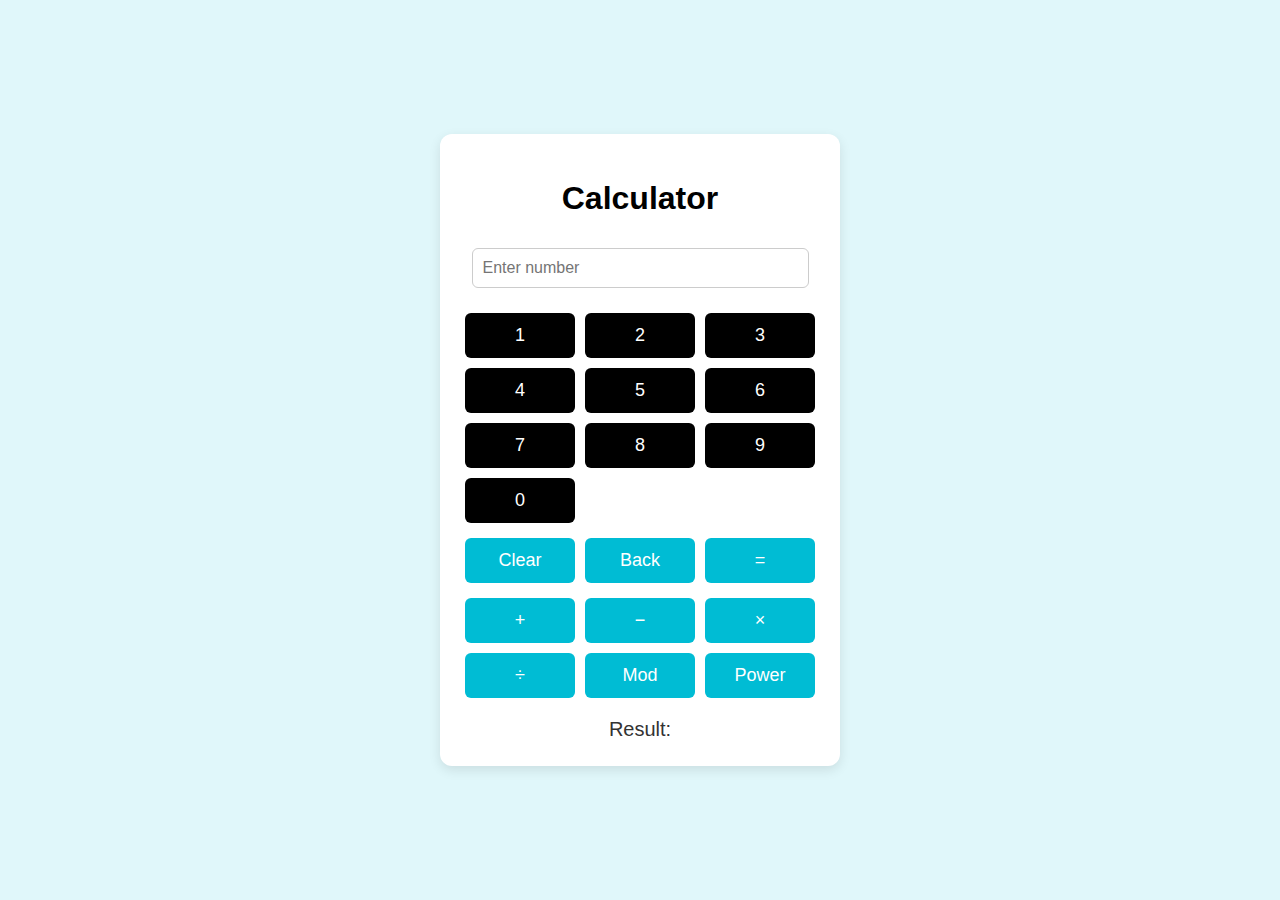
<file: Calculator using JS/index.html>
<!DOCTYPE html>
<html lang="en">
<head>
    <meta charset="UTF-8">
    <title>Calculator</title>
    <link rel="stylesheet" href="style.css">
</head>
<body>
    <div id="container">
        <h1>Calculator</h1>
        <input type="text" id="display" placeholder="Enter number" readonly>

        <div class="button-grid" id="number-buttons"></div>

        <div class="button-grid">
            <button id="clear">Clear</button>
            <button id="back">Back</button>
            <button id="equals">=</button>
        </div>

        <div class="button-grid">
            <button onclick="calculate('+')">+</button>
            <button onclick="calculate('-')">−</button>
            <button onclick="calculate('*')">×</button>
            <button onclick="calculate('/')">÷</button>
            <button onclick="calculate('mod')">Mod</button>
            <button onclick="calculate('power')">Power</button>
        </div>

        <div id="result">Result:</div>
    </div>

    <script src="myjs.js"></script>
</body>
</html>
</file>
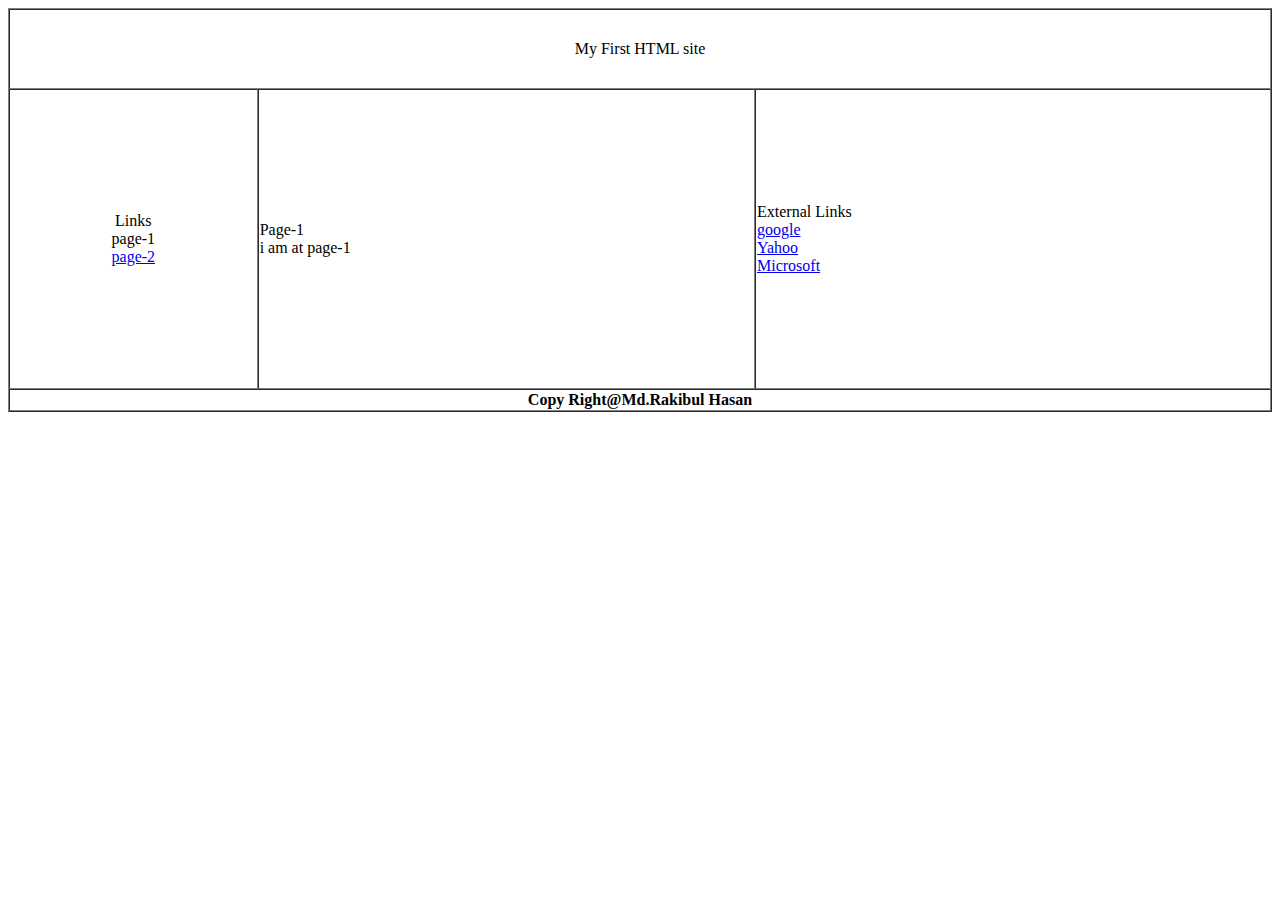
<file: LAB_TASK_1/page1.html>
<html>
<head>
<title>HOME PAGE</title>
</head>
<body>

<table border="1" cellspacing="0" width="100%">

<tr height="80px">
	<td align="center" colspan="3">My First HTML site </td>

</tr>

<tr height="300px">
	<td align="center">Links 
		<br>  page-1  
		<br> <a href="page2.html"> page-2 </a> </td>
	<td>Page-1 
		<br>i am at page-1 </td>
	<td>External Links 
		<br> <a href="https://www.google.com/"> google </a>
		<br> <a href="https://mail.yahoo.com/"> Yahoo </a>
		<br> <a href="https://www.microsoft.com/"> Microsoft </a>
	</td>
	
</tr>	
<tr>
	<th colspan="3">Copy Right@Md.Rakibul Hasan</th>
</tr>


	



</table>

</body>
</html>
</file>
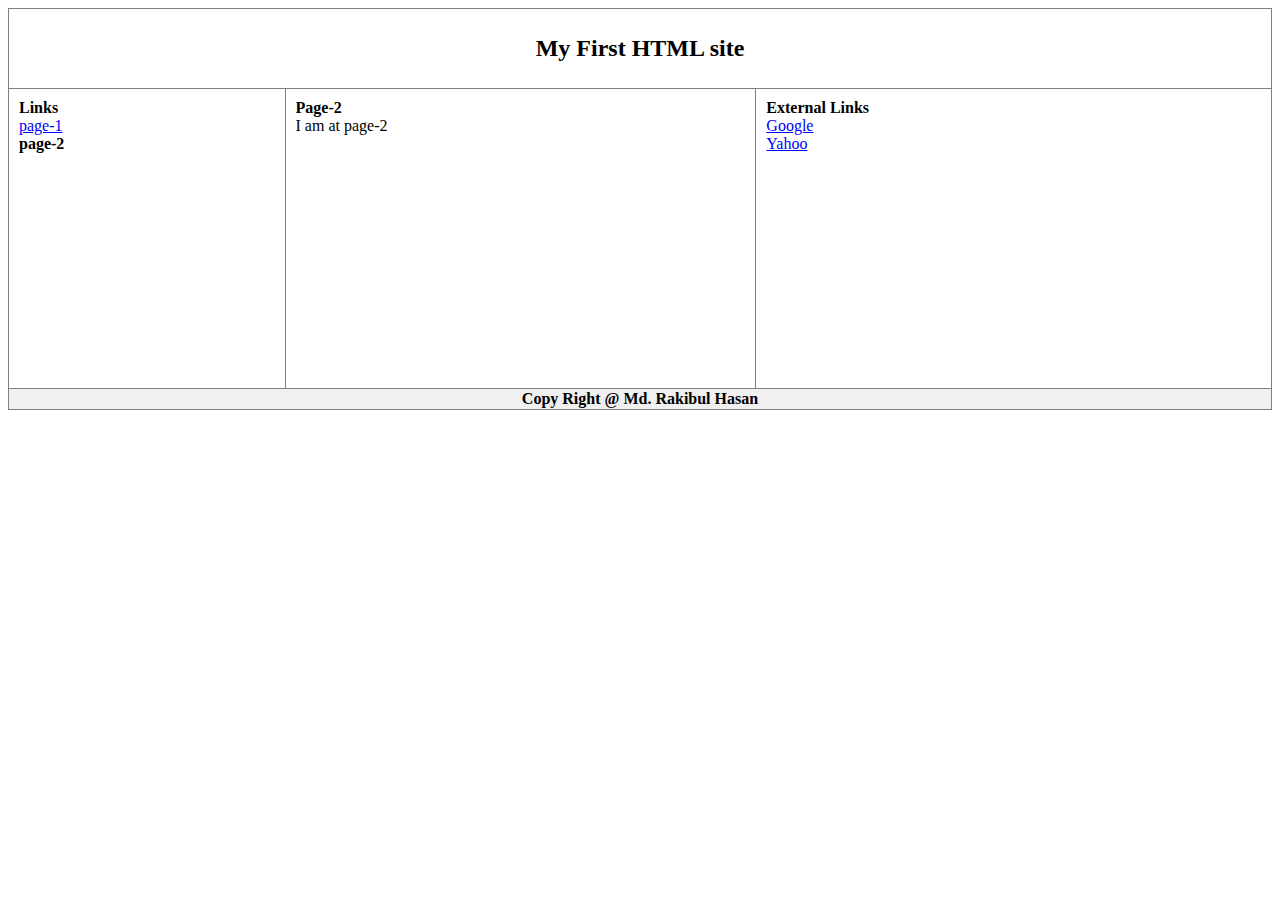
<file: LAB_TASK_1/page2.html>
<html>
<head>
<title>Page 2</title>
</head>
<body>

<table border="1" cellspacing="0" width="100%" style="border-collapse: collapse; width:100%;">
  <tr style="height:80px;">
    <td align="center" colspan="3" style="font-size: 24px; font-weight: bold;">My First HTML site</td>
  </tr>

  <tr style="height:300px;">
    <td style="vertical-align: top; padding:10px;">
      <b>Links</b> 
      <br> <a href="page1.html" style="color:blue">page-1</a> 
      <br> <span style="font-weight: bold;">page-2</span>
    </td>

    <td style="vertical-align: top; padding:10px;">
      <b>Page-2</b> 
      <br> I am at page-2
    </td>

    <td style="vertical-align: top; padding:10px;">
      <b>External Links</b> 
      <br> <a href="https://www.google.com/" style="color:blue">Google</a> 
      <br> <a href="https://mail.yahoo.com/" style="color:blue">Yahoo</a>  
    </td>
  </tr>

  <tr>
    <th colspan="3" style="background-color: #f0f0f0;">Copy Right @ Md. Rakibul Hasan</th>
  </tr>
</table>

</body>
</html>
</file>
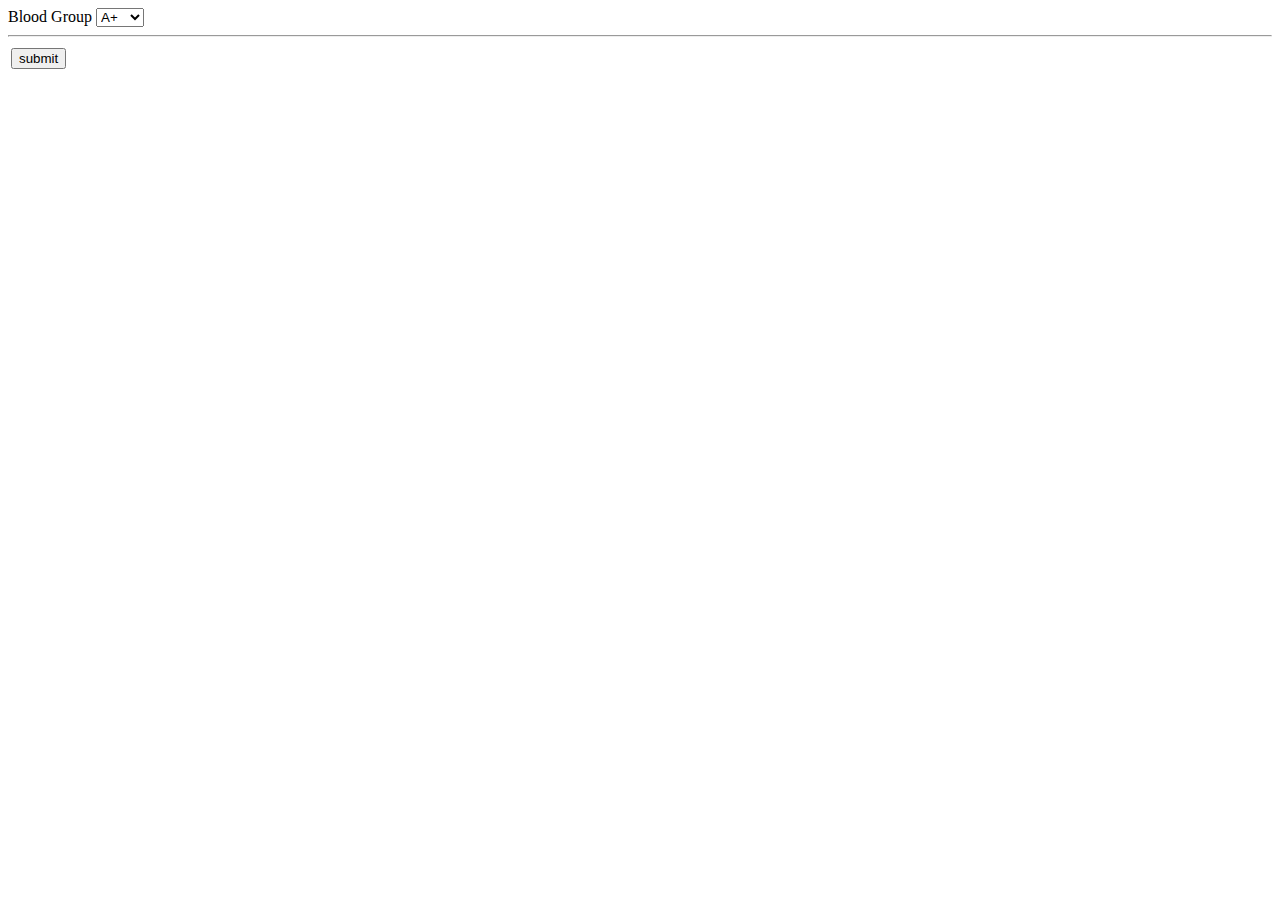
<file: LAB_TASK_2/bloodgroup.html>
<html>
<head>
<title></title>
</head>
<body>

<form method ="" acoution="">
   Blood Group
   <select name="">
      <option value="">A+</option>
      <option value="">A-</option>
      <option value="">AB+</option>
      <option value="">AB-</option>
      <option value="">O+</option>
      <option value="">O-</option>
      </select>
      <hr></hr>
<table>
<tr>
 
<td> <input type="submit" name="submit" value="submit"> </td>
</tr>
</table>

</form>
</body>
</html>
</file>
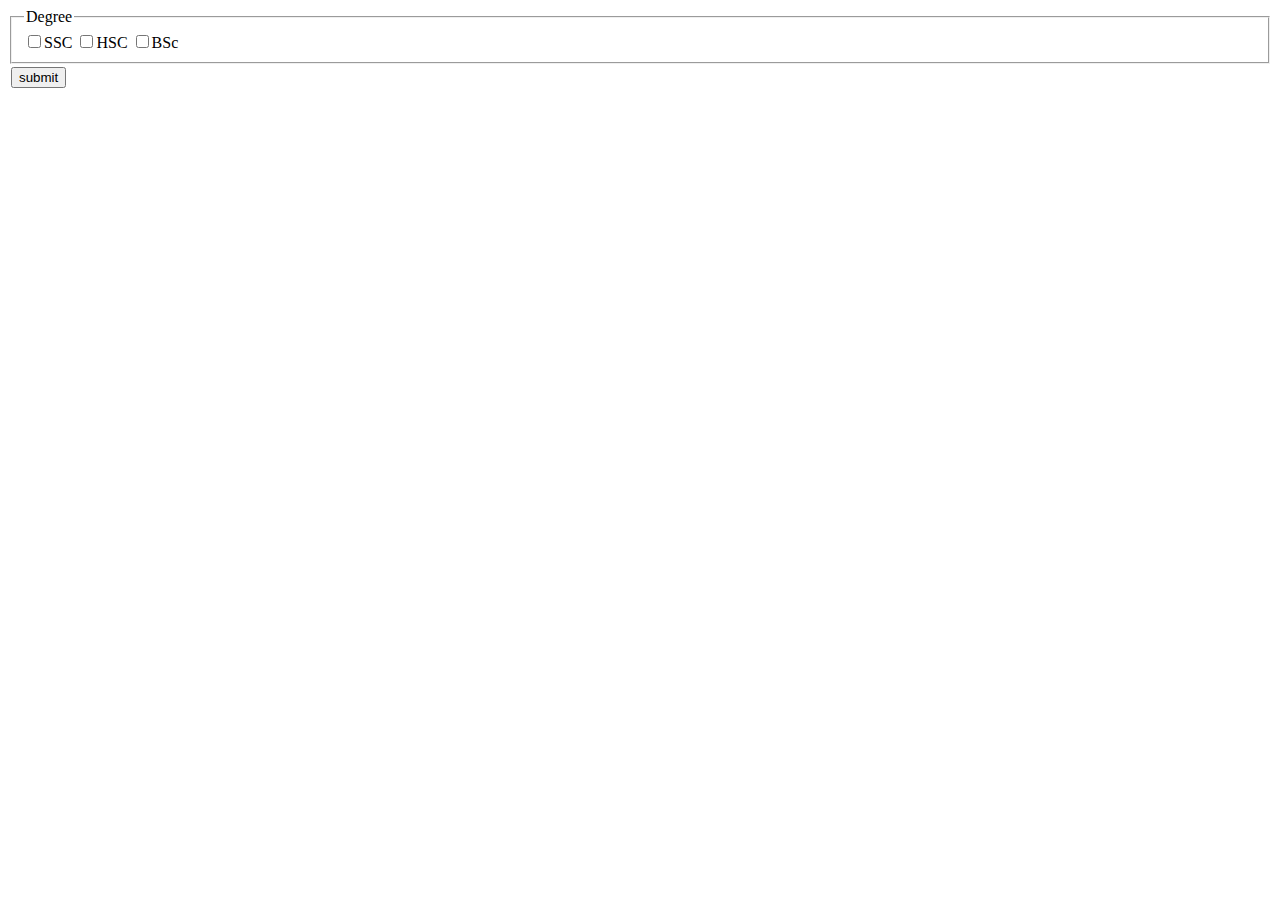
<file: LAB_TASK_2/degree.html>
<html>
<head>
<title></title>
</head>
<body>

<form method ="" acoution="">
   <fieldset>
      <legend>Degree</legend>
      
        <input type ="checkbox" name="" value="">SSC
        <input type ="checkbox" name="" value="">HSC 
        <input type ="checkbox" name="" value="">BSc 
      
  </fieldset>  
  <table>
  <tr>
<td> <input type="submit" name="submit" value="submit"> </td>
</tr>
</table>

</form>
</body>
</html>
</file>
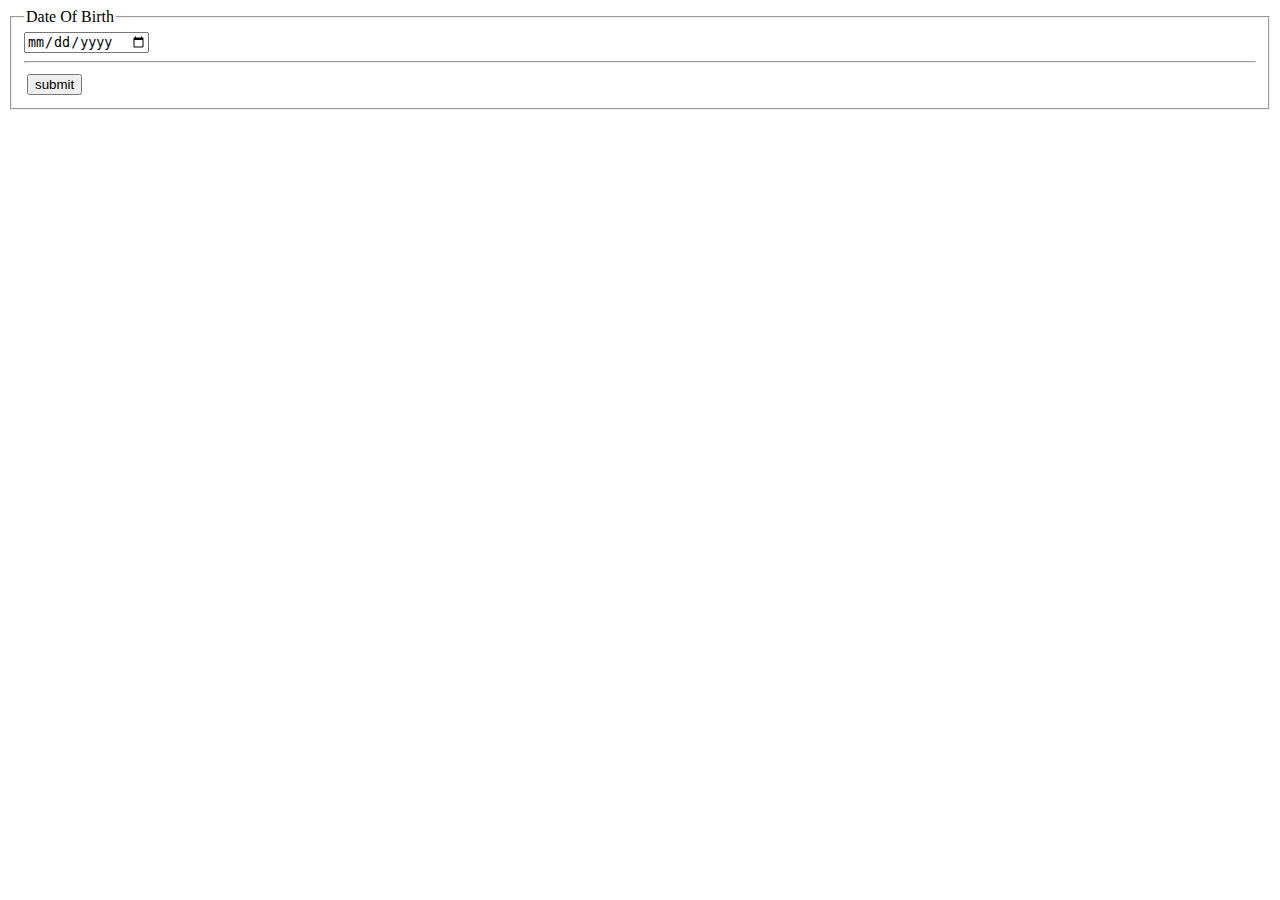
<file: LAB_TASK_2/dob.html>
<html>
<head>
<title></title>
</head>
<body>

<form method ="" acoution="">
   <fieldset>
      <legend>Date Of Birth</legend>
      <table>
         <tr>
         <input type ="date" name="dob" value=""> 
         <hr></hr>
      
  
   
   <td><input type="submit" name="submit" value="submit"></td>
</tr>
</table>
   
   


</fieldset>
</form>
</body>
</html>
</file>
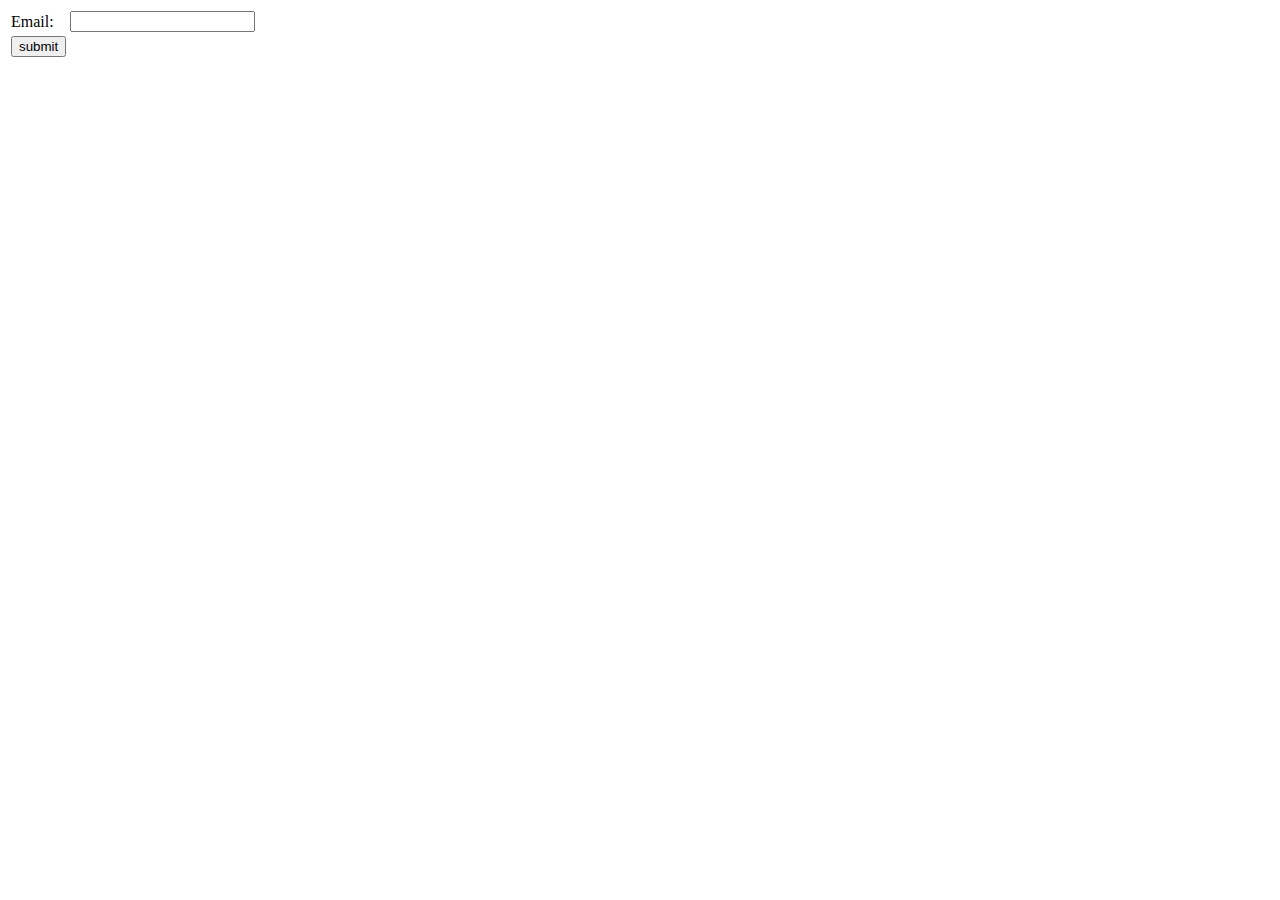
<file: LAB_TASK_2/email.html>
<html>
<head>
<title></title>
</head>
<body>

<form method ="" acoution="">
   <table>
      <tr>
         <td>Email:</td>
         <td><input type ="email" name="email" value="" /> </td>
      </tr>
      <tr>
         <td><input type="submit" name="submit" value="submit"></td>
      </tr>

   </table>
   </form>
</body>
</html>
</file>
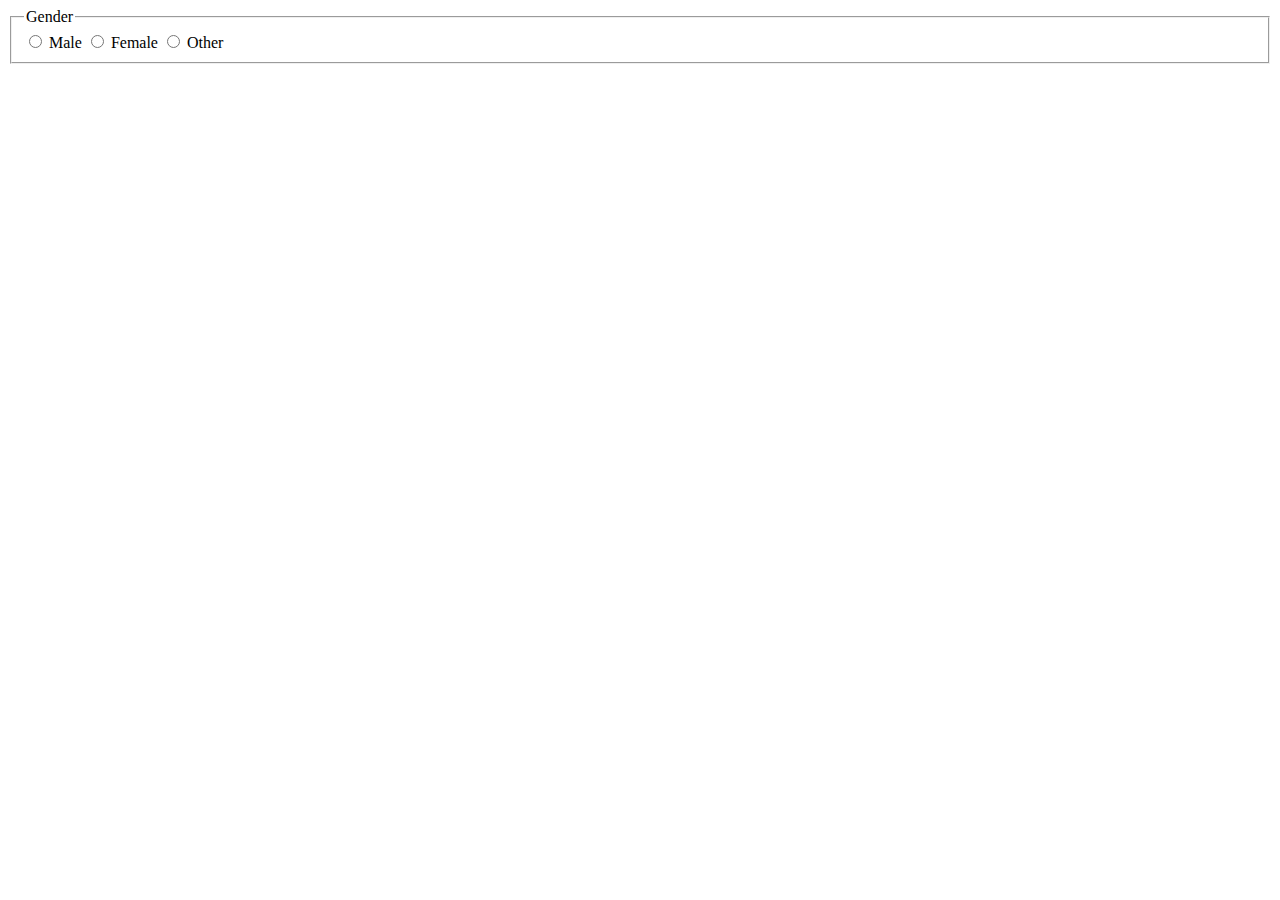
<file: LAB_TASK_2/gender.html>
<html>
<head>
<title></title>
</head>
<body>

<form method ="" acoution="">
   <fieldset>
      <legend>Gender</legend>
      
  
   <input type ="radio" name="gender" value=""> Male
   <input type ="radio" name="gender" value=""> Female
   <input type ="radio" name="gender" value=""> Other
   


</fieldset>
</form>
</body>
</html>
</file>
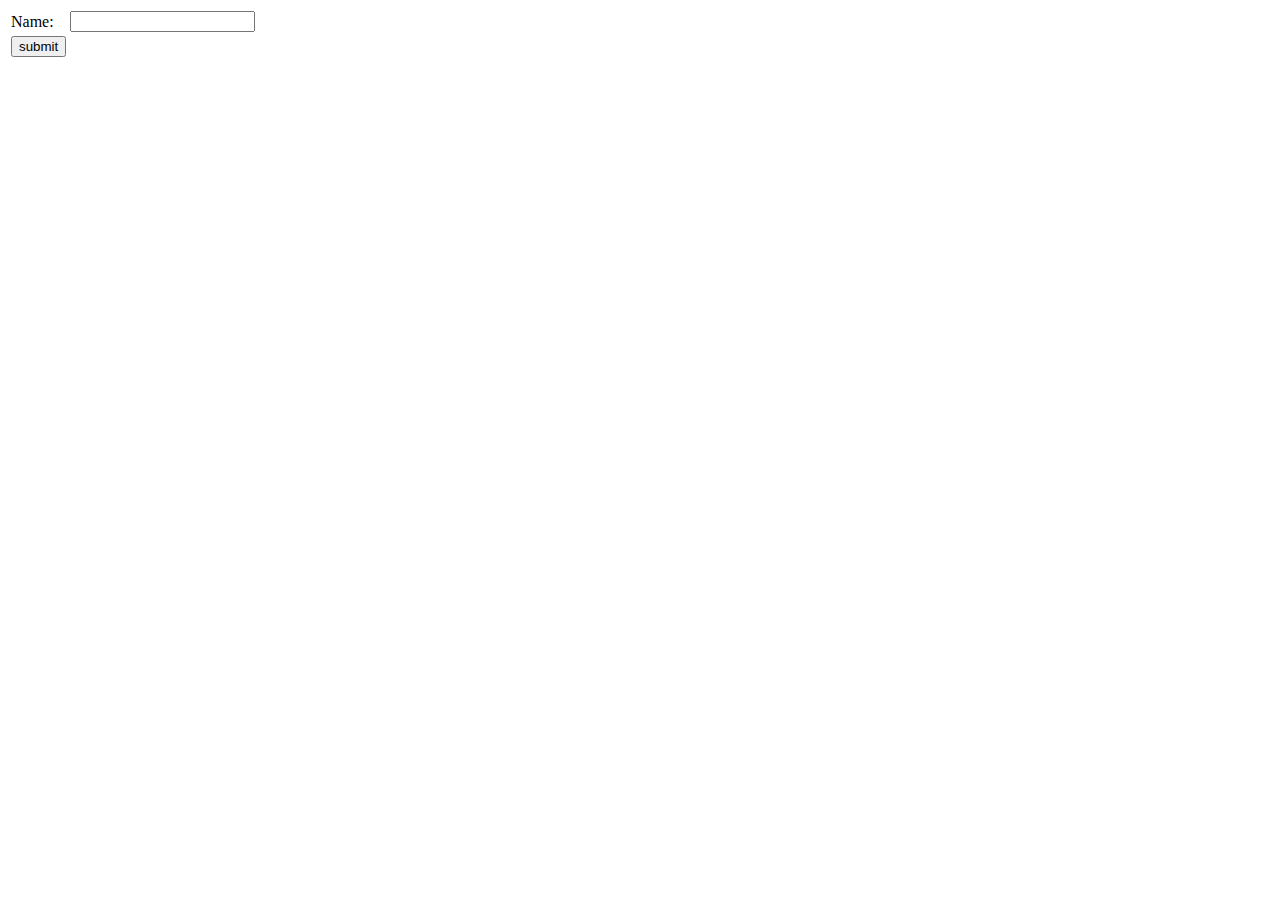
<file: LAB_TASK_2/name.html>
<html>
<head>
<title></title>
</head>
<body>

<form method ="" acoution="">
   <table>
      <tr>
         <td>Name:</td>
         <td><input type ="text" name="myname" value="" /> </td>
      </tr>
      <tr>
         <td><input type="submit" name="submit" value="submit"></td>
      </tr>

   
   
   </form>
</body>
</html>
</file>
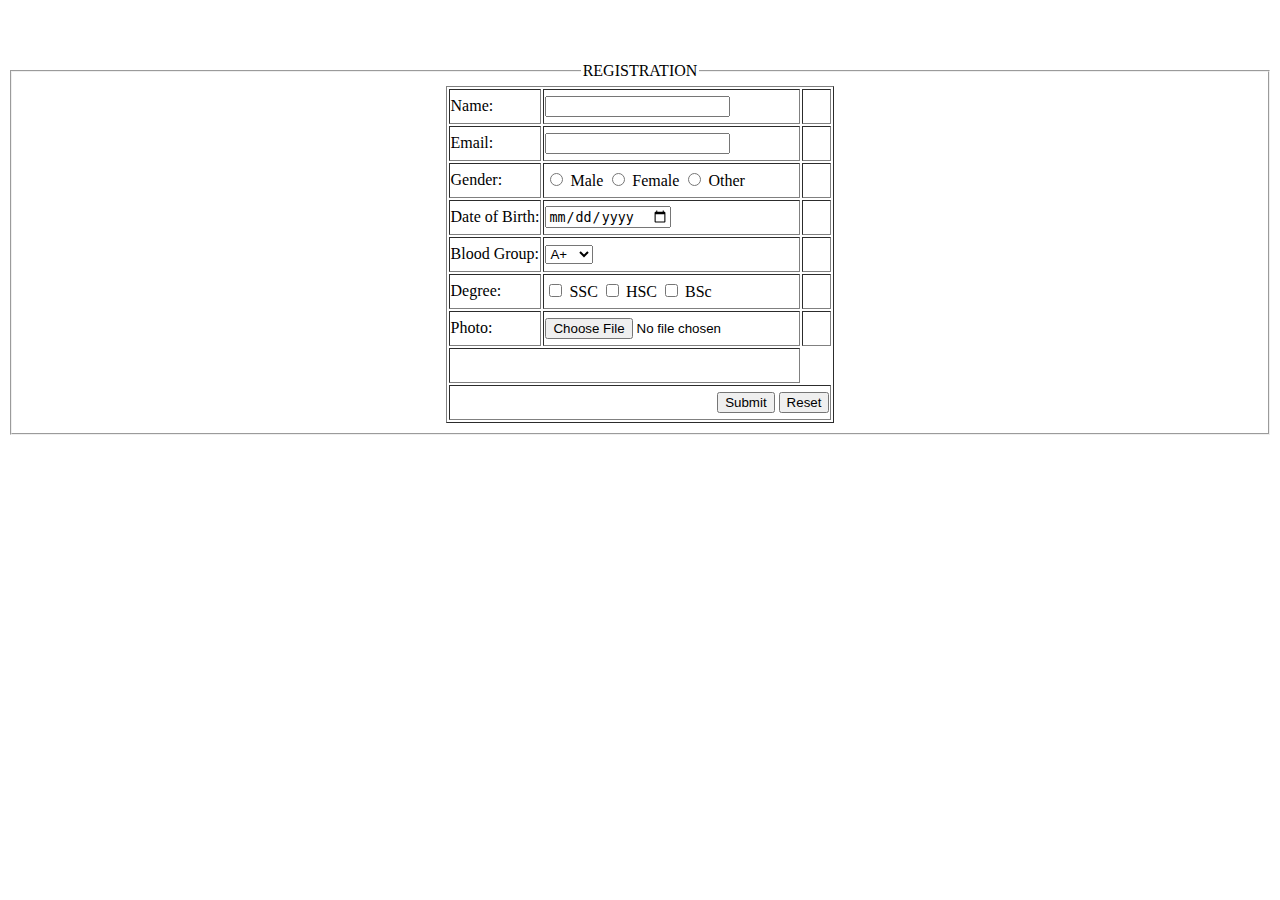
<file: LAB_TASK_2/personalprofile .html>
<html>
   <head>

   </head>
   <body>
      <br><br><br>
      <form method="" action="">
      <fieldset align="center">
         <legend>REGISTRATION</legend>
         <table align="center" border = "1">
            <tr height = "35px">
               <td>Name: </td>
               <td><input type="text" name="myname" value="" /> </td>
               <td width = "25px"> </td>
            </tr>
            <tr height = "35px">
               <td>Email: </td>
               <td><input type="email" name="email" value=""> </td>
               <td></td>
            </tr>
            <tr height = "35px">
               <td>Gender: </td>
               <td>
                  <input type="radio" name="gender" value=""> Male
                  <input type="radio" name="gender" value=""> Female
                  <input type="radio" name="gender" value=""> Other
               </td>
               <td></td>
            </tr>
            <tr height = "35px">
               <td>Date of Birth: </td>
               <td><input type="date" name="dob" value=""> </td>
               <td></td>
            </tr>
            <tr height = "35px">
               <td>Blood Group: </td>
               <td>
                  <select name="">
                  <option value="">A+</option>
                  <option value="">A-</option>
                  <option value="">B+</option>
                  <option value="">B+</option>
                  <option value="">B-</option>
                  <option value="">AB+</option>
                  <option value="">AB-</option>
                  <option value="">O+</option>
                  <option value="">O-</option> 
               </select> <br>
               </td>
               <td></td>
            </tr>
            <tr height = "35px">
               <td>Degree: </td>
               <td>
                  <input type="checkbox" name="" value=""> SSC  
                  <input type="checkbox" name="" value=""> HSC  
                  <input type="checkbox" name="" value=""> BSc
               </td>
               <td></td>
            </tr>
            <tr height = "35px">
               <td>Photo:</td>
               <td>
                  <input type="file" name="Browse">
               </td>
               <td></td>
            </tr>
            <tr height = "35px">
               <td colspan="2" align="center" height = "20px">
               </td>
            </tr>
            <tr height = "35px">
               <td colspan = "3" align = "right"> 
                  <input type = "submit" name = "submit" value = "Submit">
                  <input type = "submit" name = "reset" value = "Reset">
               </td>
            </tr>
         </table> 
      </fieldset>
   </body>
   </html>
</file>
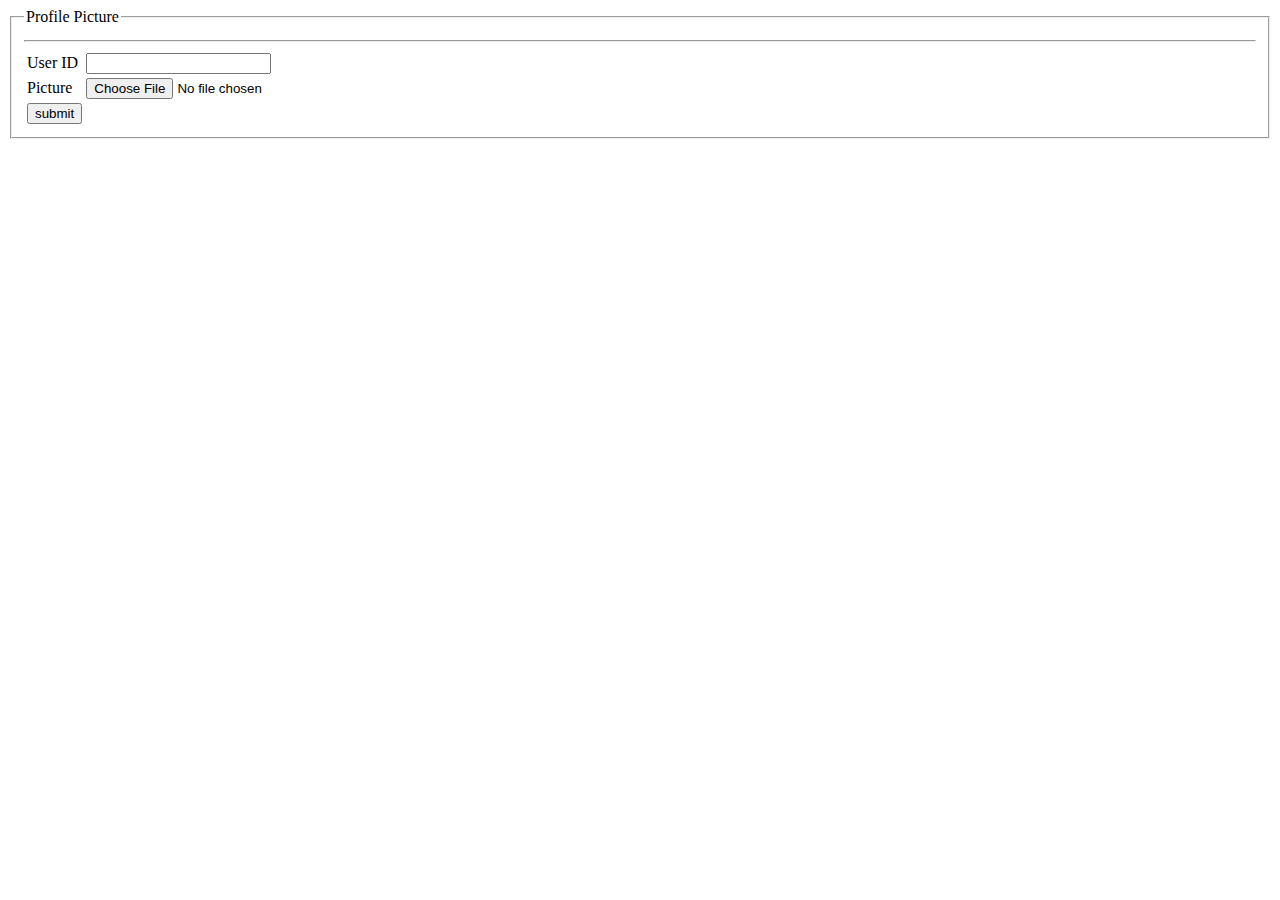
<file: LAB_TASK_2/profile.html>
<html>
<head>
<title></title>
</head>
<body>

<form method ="" acoution="">
   <fieldset>
      <legend>Profile Picture</legend>      
<table>
   <tr>
      <td>User ID </td>
      <td><input type ="text" name="myname" value="" /> </td>
   </tr>
   <tr>
      <td>Picture </td>
      <td> <input type="file" name="">
</tr>
<tr>
<td><input type="submit" name="submit" value="submit"> </td>
</tr>
<hr> </hr>
</fieldset>
</table>

</form>
</body>
</html>
</file>
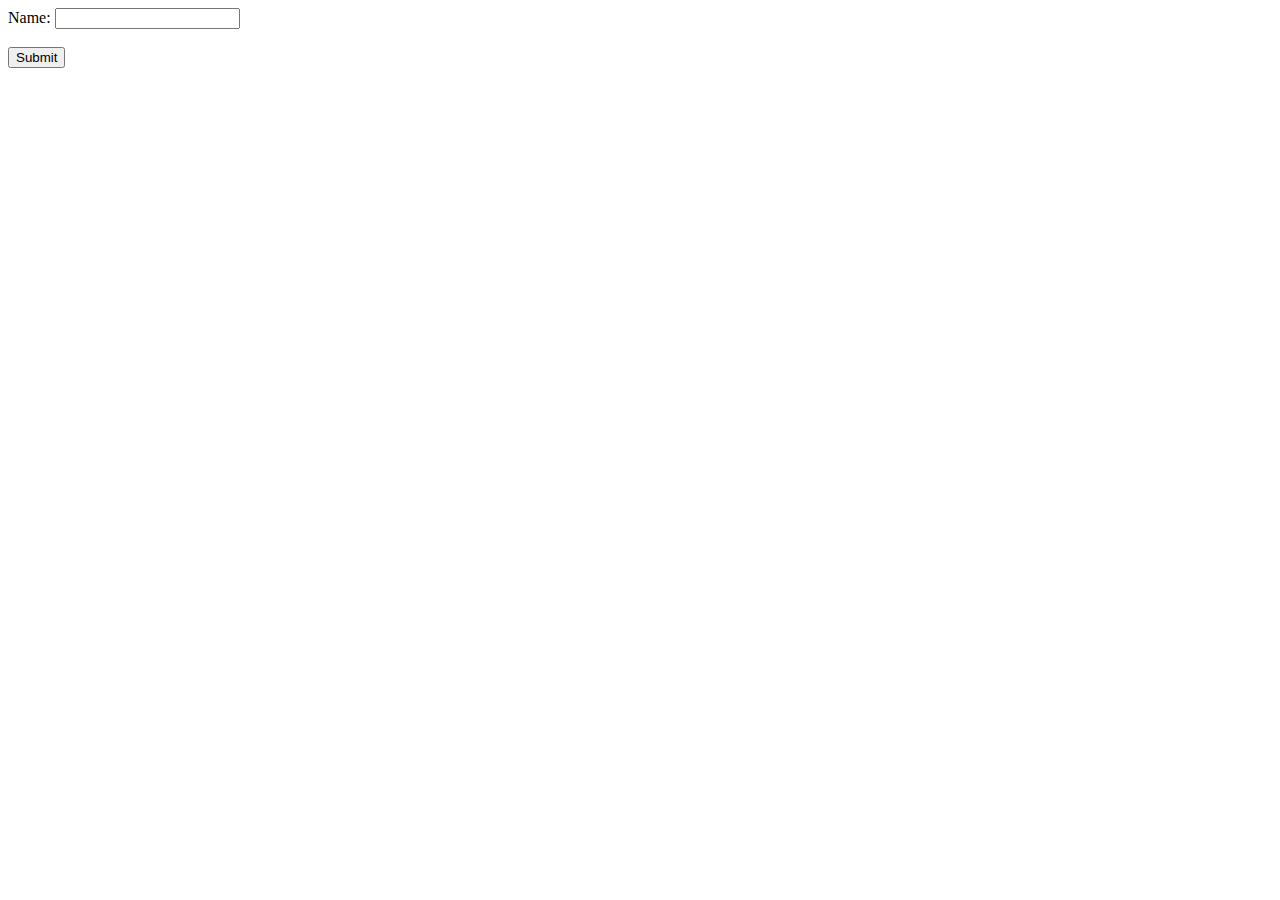
<file: LAB_TASK_3_JavaScript_Validation/page1.html>
<html>
<head>
    <title>Name Validation</title>
    <style>.error { color: red; }</style>
    <script>
        function validateName() {
            let name = document.getElementById("name").value.trim();
            let error = "";

            if (name === "") {
                error = "Name cannot be empty.";
            } else if (!/^[a-zA-Z]/.test(name)) {
                error = "Name must start with a letter.";
            } else if (!/^([a-zA-Z.-]+\s+){1,}[a-zA-Z.-]+$/.test(name)) {
                error = "Name must contain at least two words and only letters, dots, or dashes.";
            }

            document.getElementById("nameError").innerText = error;
            return error === "";
        }
    </script>
</head>
<body>
    <form onsubmit="return validateName()">
        Name: <input type="text" id="name" name="name">
        <span id="nameError" class="error"></span><br><br>
        <input type="submit" value="Submit">
    </form>
</body>
</html>
</file>
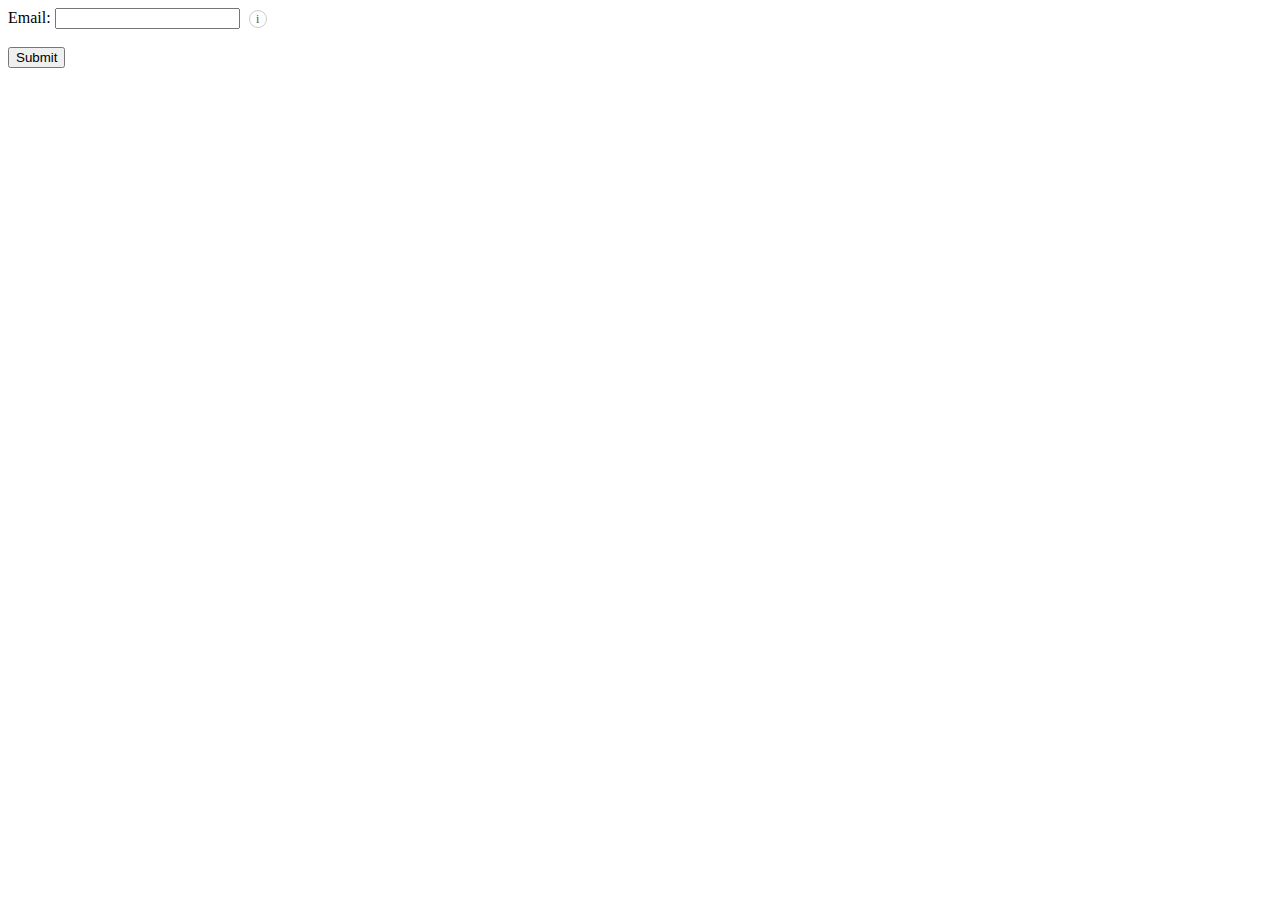
<file: LAB_TASK_3_JavaScript_Validation/page2.html>
<html>
<head>
    <title>Email Validation</title>
    <style>
        .error { color: red; }
        .hint-icon {
            display: inline-block;
            margin-left: 5px;
            color: #555;
            cursor: pointer;
            border: 1px solid #ccc;
            border-radius: 50%;
            width: 16px;
            height: 16px;
            text-align: center;
            font-size: 12px;
            line-height: 16px;
            position: relative;
        }

        .hint-icon:hover .hint-text {
            display: block;
        }

        .hint-text {
            display: none;
            position: absolute;
            top: 20px;
            left: -10px;
            background-color: #f9f9f9;
            color: #333;
            border: 1px solid #ccc;
            padding: 5px 10px;
            border-radius: 4px;
            font-size: 12px;
            white-space: nowrap;
            z-index: 10;
        }
    </style>
    <script>
        function validateEmail() {
            let email = document.getElementById("email").value.trim();
            let error = "";

            if (email === "") {
                error = "Email cannot be empty.";
            } else if (!/^\S+@\S+\.\S+$/.test(email)) {
                error = "Invalid email format.";
            }

            document.getElementById("emailError").innerText = error;
            return error === "";
        }
    </script>
</head>
<body>
    <form onsubmit="return validateEmail()">
        Email: <input type="text" id="email" name="email">
        <span class="hint-icon">i
            <span class="hint-text">Enter a valid email like example@domain.com</span>
        </span>
        <span id="emailError" class="error"></span><br><br>
        <input type="submit" value="Submit">
    </form>
</body>
</html>
</file>
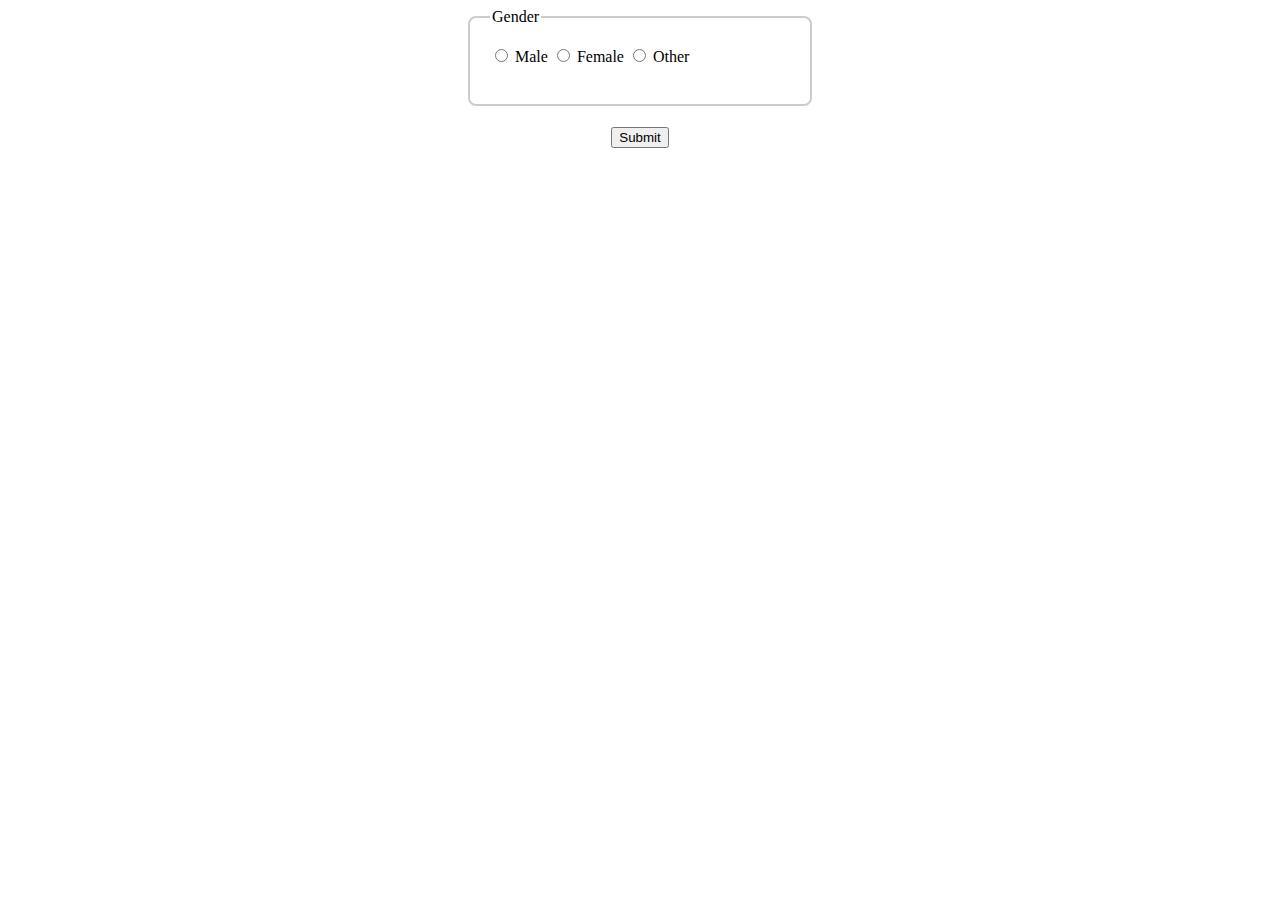
<file: LAB_TASK_3_JavaScript_Validation/page3.html>
<html>
<head>
    <title>Gender Validation</title>
    <style>
        .error { color: red; }
        fieldset {
            width: 300px;
            margin: auto;
            padding: 20px;
            border: 2px solid #ccc;
            border-radius: 8px;
        }
    </style>
    <script>
        function validateGender() {
            let male = document.getElementById("male").checked;
            let female = document.getElementById("female").checked;
            let other = document.getElementById("other").checked;
            let error = "";

            if (!male && !female && !other) {
                error = "Please select a gender.";
            }

            document.getElementById("genderError").innerText = error;
            return error === "";
        }
    </script>
</head>
<body>

<form onsubmit="return validateGender()" method="post" action="#">
    <fieldset>
        <legend>Gender</legend>
        <input type="radio" id="male" name="gender" value="Male"> Male
        <input type="radio" id="female" name="gender" value="Female"> Female
        <input type="radio" id="other" name="gender" value="Other"> Other
        <br><br>
        <span id="genderError" class="error"></span>
    </fieldset>
    <br>
    <table align="center">
        <tr>
            <td><input type="submit" name="submit" value="Submit"></td>
        </tr>
    </table>
</form>

</body>
</html>
</file>
<file: Calculator using JS/style.css>
body {
    font-family: 'Segoe UI', sans-serif;
    background-color: #e0f7fa;
    display: flex;
    justify-content: center;
    align-items: center;
    height: 100vh;
    margin: 0;
}

#container {
    width: 350px;
    background-color: #ffffff;
    padding: 25px;
    border-radius: 12px;
    box-shadow: 0 4px 12px rgba(0, 0, 0, 0.1);
    text-align: center;
}

input[type="text"] {
    width: 90%;
    padding: 10px;
    margin: 10px 0;
    font-size: 16px;
    border: 1px solid #ccc;
    border-radius: 6px;
}

.button-grid {
    display: grid;
    grid-template-columns: repeat(3, 1fr);
    gap: 10px;
    margin: 15px 0;
}

button {
    padding: 12px;
    font-size: 18px;
    border: none;
    border-radius: 6px;
    background-color: #00bcd4;
    color: white;
    cursor: pointer;
    transition: background-color 0.3s ease;
}

button:hover {
    background-color: #0097a7;
}

#result {
    margin-top: 20px;
    font-size: 20px;
    color: #333;
}
</file>
